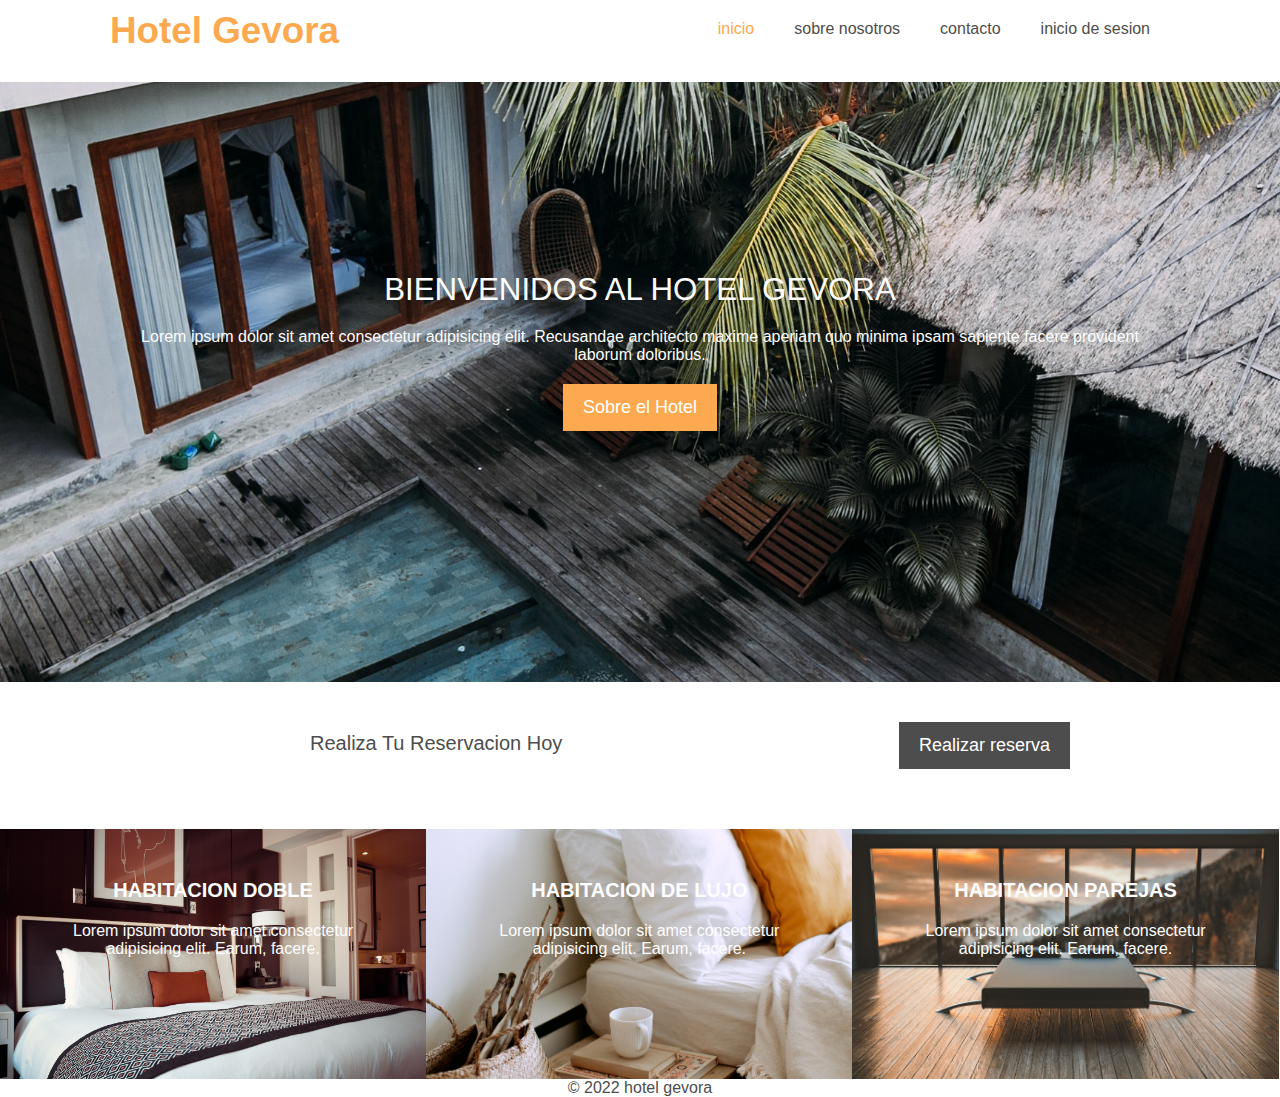
<file: html/index.html>
<!DOCTYPE html>
<html lang="en">
<head>
    <meta charset="UTF-8">
    <meta http-equiv="X-UA-Compatible" content="IE=edge">
    <meta name="viewport" content="width=device-width, initial-scale=1.0">
    <link rel="stylesheet" href="../css/style.css">
    <link rel="stylesheet" media="screen and (max width:760px)" href="..//css/mobile.css">
    <title>hotel gevora | inicio</title>
</head>
<body>
    <header>
        <nav id="navbar" class="py-70">
            <div class="container">
                <h1 class="logo"><a href="index.html">hotel gevora</a> </h1>
                <ul>
                    <li><a href="index.html"class="current">inicio</a></li>
                    <li><a href="sobrenosotros.html">sobre nosotros</a></li>
                    <li><a href="contact.html">contacto</a></li>
                    <li><a href="login.html">inicio de sesion</a></li>
                </ul>
            </div>
            <div id="showcase" class="py-50">
                <div class="container">
                    <h2>bienvenidos al hotel gevora</h2>
                    <p class="large">Lorem ipsum dolor sit amet consectetur adipisicing elit. Recusandae architecto maxime aperiam quo minima ipsam sapiente facere provident laborum doloribus.</p>
                    <a href="sobrenosotros.html"class="btn btn-light">Sobre el Hotel</a>
                </div>
            </div>
        </nav>
    </header>

    <section id="reservacion"class="py-40">
        <div class="container">
            <h4>Realiza tu reservacion hoy</h4>
            <a href="contact.html"class="btn btn-dark">Realizar reserva</a>
        </div>
    </section>

    <section id="features">
        <div class="box features-1">
            <h4>habitacion doble</h4>
                <p>Lorem ipsum dolor sit amet consectetur adipisicing elit. Earum, facere.</p>
        </div>
        <div class="box features-2">
            <h4>habitacion de lujo</h4>
                <p>Lorem ipsum dolor sit amet consectetur adipisicing elit. Earum, facere.</p>
        </div>
        <div class="box features-3">
            <h4>habitacion parejas</h4>
                <p>Lorem ipsum dolor sit amet consectetur adipisicing elit. Earum, facere.</p>
        </div>
    </section>
    
    <div class="clr"></div>

    <footer id="mainfooter" >
        <p>&copy; 2022 hotel gevora</p>
    </footer>


</body>
</html>
</file>
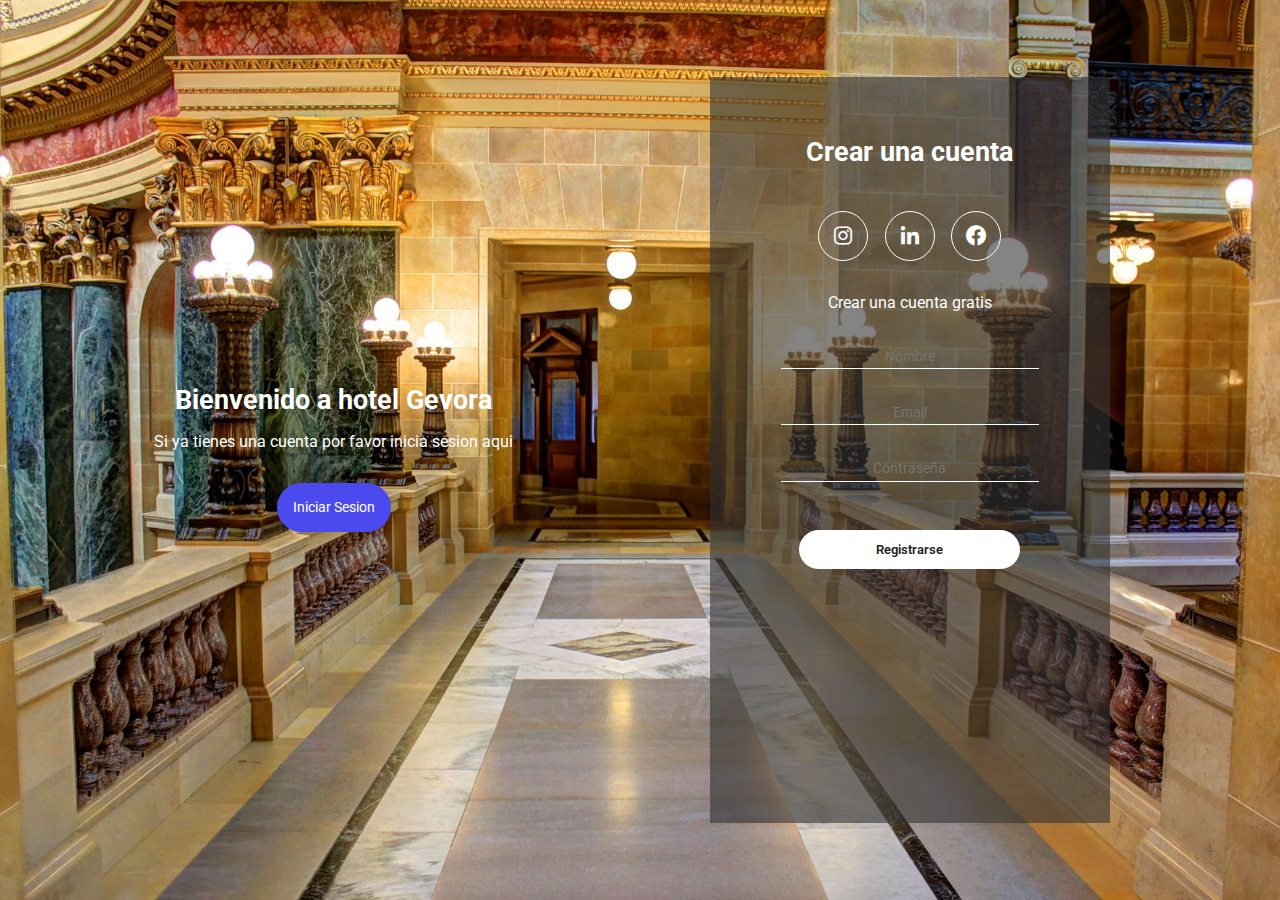
<file: login_registro_inicial.html>
<!DOCTYPE html>
<html lang="en">
<head>
    <meta charset="UTF-8">
    <meta http-equiv="X-UA-Compatible" content="IE=edge">
    <meta name="viewport" content="width=device-width, initial-scale=1.0">
    <link rel="stylesheet" href="./css/login_registro.css">
    <link rel="preconnect" href="https://fonts.googleapis.com">
    <link rel="preconnect" href="https://fonts.gstatic.com" crossorigin>
    <link href="https://fonts.googleapis.com/css2?family=Roboto:wght@400;700&display=swap" rel="stylesheet">
    <link href='https://unpkg.com/boxicons@2.1.1/css/boxicons.min.css' rel='stylesheet'>
    <title>login y registro usuario final</title>
</head>
<body>
    <div class="container-form sign-up">
        <div class="welcome-back">
            <div class="message">
                <h2>Bienvenido a hotel Gevora</h2>
                <p>Si ya tienes una cuenta por favor inicia sesion aqui</p>
                <button class="sign-up-btn">Iniciar Sesion</button>
            </div>
        </div>
        <form class="formulario">
            <h2 class="create-account">Crear una cuenta</h2>
            <div class="iconos">
                <div class="border-icon">
                    <i class='bx bxl-instagram'></i>
                </div>
                <div class="border-icon">
                    <i class='bx bxl-linkedin' ></i>
                </div>
                <div class="border-icon">
                    <i class='bx bxl-facebook-circle' ></i>
                </div>
            </div>
            <p class="cuenta-gratis">Crear una cuenta gratis</p>
            <input type="text" placeholder="Nombre">
            <input type="email" placeholder="Email">
            <input type="password" placeholder="Contraseña">
            <input type="button" value="Registrarse">
        </form>
    </div>
    <div class="container-form sign-in">
        <form class="formulario">
            <h2 class="create-account">Iniciar Sesion</h2>
            <div class="iconos">
                <div class="border-icon">
                    <i class='bx bxl-instagram'></i>
                </div>
                <div class="border-icon">
                    <i class='bx bxl-linkedin' ></i>
                </div>
                <div class="border-icon">
                    <i class='bx bxl-facebook-circle' ></i>
                </div>
            </div>
            <p class="cuenta-gratis">¿Aun no tienes una cuenta?</p>
            <input type="email" placeholder="Email">
            <input type="password" placeholder="Contraseña">
            <input type="button" value="Iniciar Sesion">
        </form>
        <div class="welcome-back">
            <div class="message">
                <h2>Bienvenido de nuevo</h2>
                <p>Si aun no tienes una cuenta por favor registrese aqui</p>
                <button class="sign-in-btn">Registrarse</button>
            </div>
        </div>
    </div>
    <script src="./login_registro.js"></script>
</body>
</html>
</file>
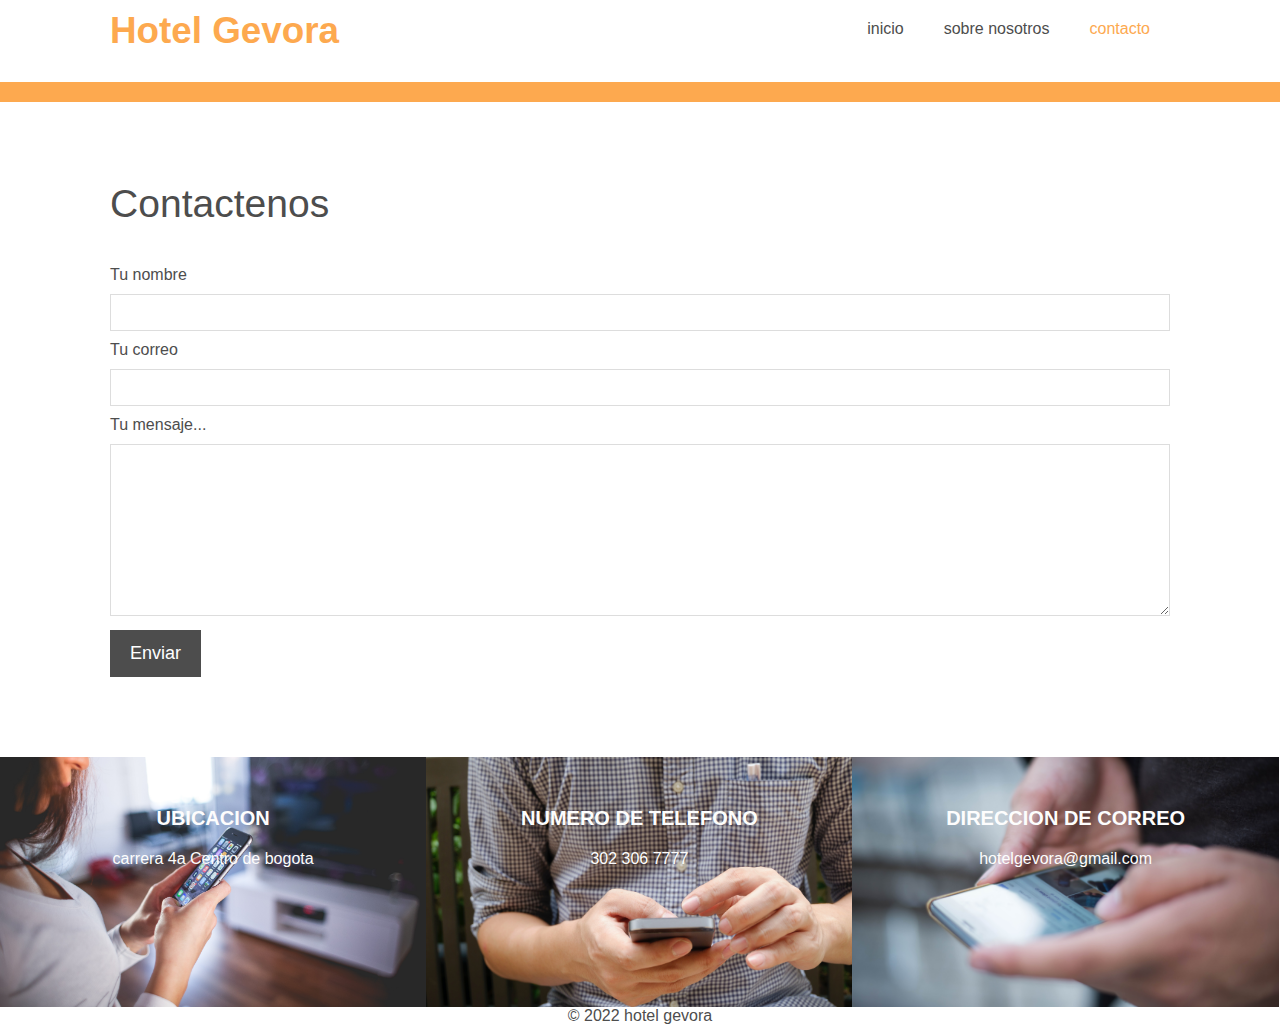
<file: html/contact.html>
<!DOCTYPE html>
<html lang="en">
<head>
    <meta charset="UTF-8">
    <meta http-equiv="X-UA-Compatible" content="IE=edge">
    <meta name="viewport" content="width=device-width, initial-scale=1.0">
    <link rel="stylesheet" href="../css/style.css">
    <link rel="stylesheet" media="screen and (max width:760px)" href="..//css/mobile.css">
    <title>hotel gevora | contact</title>
</head>
<body>
    <header>
        <nav id="navbar" class="py-70">
            <div class="container">
                <h1 class="logo"><a href="index.html">hotel gevora</a> </h1>
                <ul>
                    <li><a href="index.html">inicio</a></li>
                    <li><a href="sobrenosotros.html">sobre nosotros</a></li>
                    <li><a href="contact.html"class="current">contacto</a></li>
                </ul>
            </div>
        </nav>
    </header>

    <hr>

    <section id="contact" class="py-80">
        <div class="container">
            <h1>Contactenos</h1>
            <form action="">
                <label for="name">Tu nombre</label>
                <input type="text" id="name">

                <label for="mail">Tu correo</label>
                <input type="mail" id="mail">

                <label for="message">Tu mensaje...</label>
                <textarea name="message" id="message" cols="30" rows="10"></textarea>

                <button class="btn btn-dark">Enviar</button>

            </form>
        </div>
    </section>

    <section id="features-contact">
        <div class="box location">
            <h4>Ubicacion</h4>
            <p>carrera 4a Centro de bogota</p>
        </div>
        <div class="box phone">
            <h4>Numero de telefono</h4>
            <p>302 306 7777</p>
        </div>
        <div class="box email">
            <h4>Direccion de correo</h4>
            <p>hotelgevora@gmail.com</p>
        </div>
    </section>

    <div class="clr"></div>

    <footer id="mainfooter" >
        <p>&copy; 2022 hotel gevora</p>
    </footer>


</body>
</html>
</file>
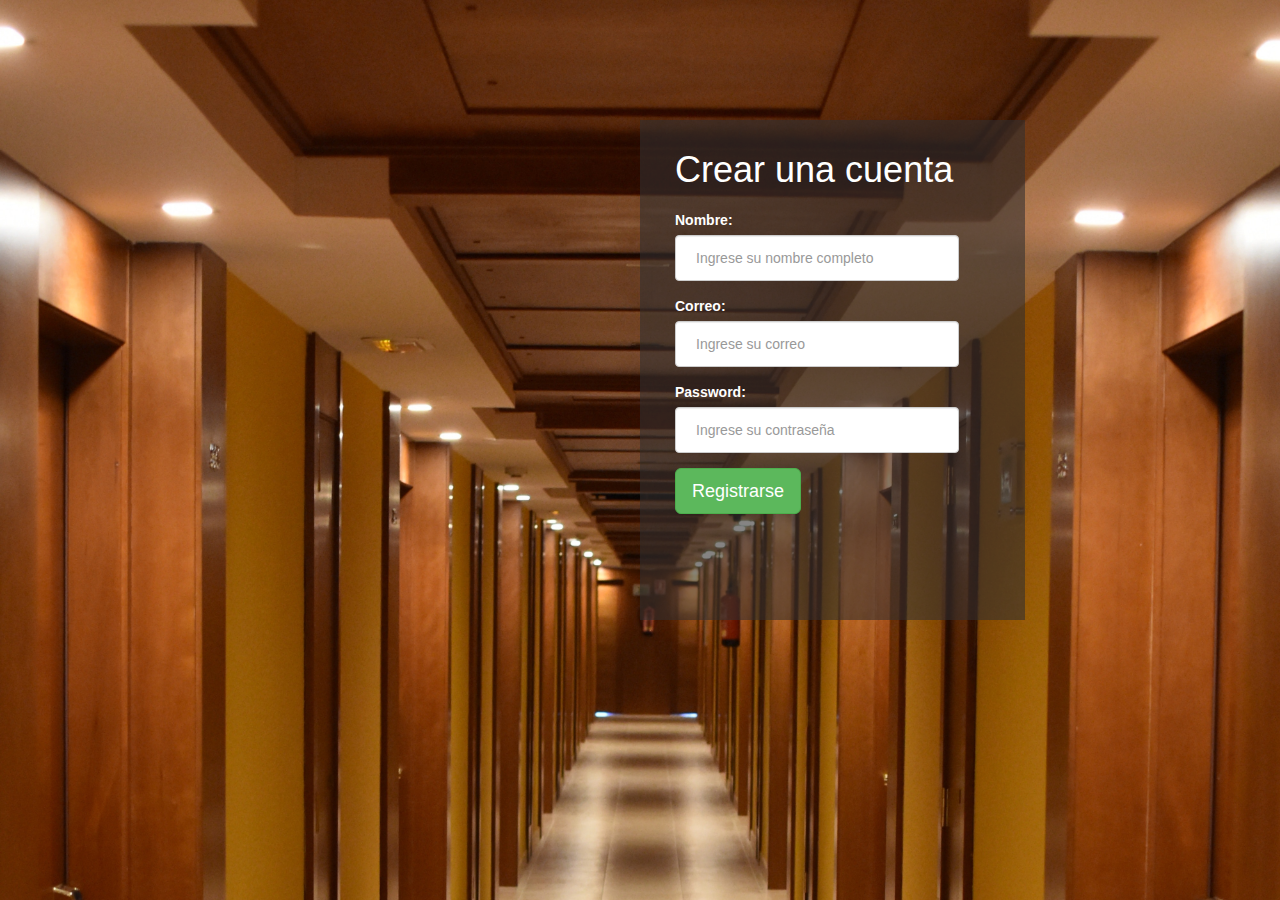
<file: Registration-form/registro.html>
<!DOCTYPE html>
<html>

<head>
    <meta name="viewport" content="width=device-width, initial-scale=1">
    <meta charset="utf-8">
    <title>Registro de usuario nuevo</title>
    <link rel="stylesheet" href="http://maxcdn.bootstrapcdn.com/bootstrap/3.3.7/css/bootstrap.min.css">
    <link rel="stylesheet" type="text/css" href="css/estilos.css">
</head>

<body>
    <div class="container" id="formulario_registro">
        <div class="imagen"></div>
        <div class="frm">
            <h1>Crear una cuenta</h1>
            <form>
                <div class="form-group">
                    <label for="username">Nombre:</label>
                    <input type="text" class="form-control" id="nombre" placeholder="Ingrese su nombre completo">
                </div>
                <div class="form-group">
                    <label for="email">Correo:</label>
                    <input type="email" class="form-control" id="email" placeholder="Ingrese su correo">
                </div>
                <div class="form-group">
                    <label for="pwd">Password:</label>
                    <input type="password" class="form-control" id="pwd" placeholder="Ingrese su contraseña">
                </div>
                <div class="form-group">
                    <button type="submit" class="btn btn-success btn-lg">Registrarse</button>
                </div>
            </form>
        </div>
    </div>
</body>

</html>
</file>
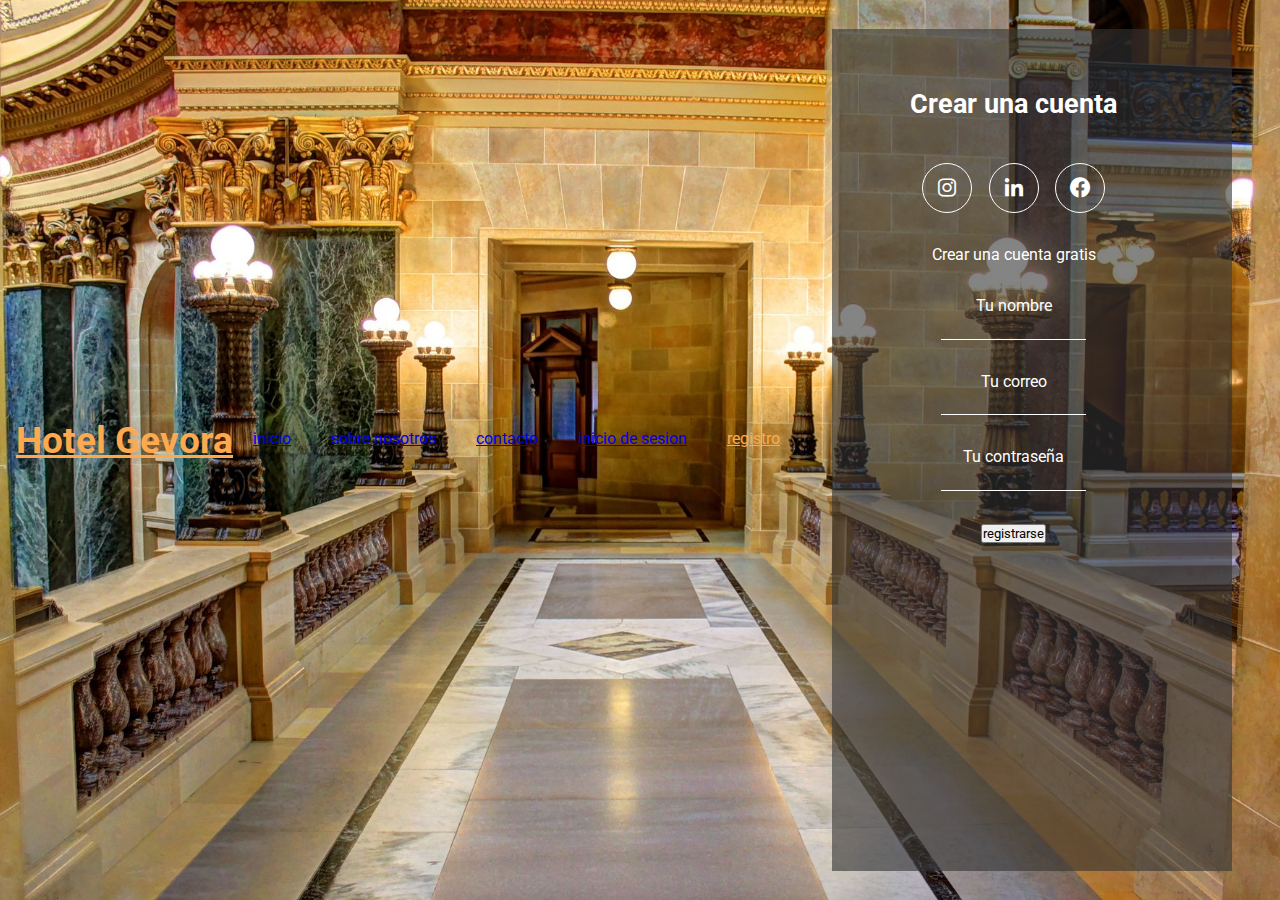
<file: src/templates/auth/registro.html>
<!DOCTYPE html>
<html lang="en">
    <head>
        <meta charset="UTF-8">
        <meta http-equiv="X-UA-Compatible" content="IE=edge">
        <meta name="viewport" content="width=device-width, initial-scale=1.0">
        <link rel="stylesheet" href="../../static/css/login_registro.css">
        <link rel="preconnect" href="https://fonts.googleapis.com">
        <link rel="preconnect" href="https://fonts.gstatic.com" crossorigin>
        <link href="https://fonts.googleapis.com/css2?family=Roboto:wght@400;700&display=swap" rel="stylesheet">
        <link href='https://unpkg.com/boxicons@2.1.1/css/boxicons.min.css' rel='stylesheet'>
        <title>hotel gevora | registro</title>
    </head>
<body>
    <header>
        <nav id="navbar" class="py-30">
            <div class="container">
                <h1 class="logo"><a href="index.html">Hotel Gevora</a> </h1>
                <ul>
                    <li><a href="index.html">inicio</a> </li>
                    <li><a href="sobrenosotros.html">sobre nosotros</a> </li>
                    <li><a href="contact.html">contacto</a> </li>
                    <li><a href="login.html">inicio de sesion</a></li>
                    <li><a href="registro.html"class="current">registro</a></li>
                </ul>
            </div>
            
            </div>
        </nav>
    </header>

<section id="formulario">
    <div class="container-form sign-up">
        <form action="/registro/guardar" method="post" enctype="multipart/form-data">
            <h2 class="create-account">Crear una cuenta</h2>
            <div class="iconos">
                <div class="border-icon">
                    <i class='bx bxl-instagram'></i>
                </div>
                <div class="border-icon">
                    <i class='bx bxl-linkedin' ></i>
                </div>
                <div class="border-icon">
                    <i class='bx bxl-facebook-circle' ></i>
                </div>
            </div>
            <p class="cuenta-gratis">Crear una cuenta gratis</p>
            <label for="name">Tu nombre</label>
            <input type="text" name="nombre_form" id="name">
            <label for="mail">Tu correo</label>
            <input type="email" name="correo_form" id="mail">
            <label for="message">Tu contraseña</label>
            <input type="password" name="password_form" id="password">
            <button type='submit'  class="btn btn-dark">registrarse</button>
        </form>
    </div>
</section>

</body>
</html>
</file>
<file: css/mobile.css>
/* Utility Classes */
.py-80 {padding: 30px 0;}
.py-50 {padding: 20px 0;}
.py-30 {padding: 10px 0;}

.box {
  float: none;
  width: 100%;
}

/* Navbar */
#navbar {
  text-align: center;
}

#navbar .logo {
  float: none;
  padding-bottom: 10px;
}

#navbar ul {
  float: none;
}

#navbar ul li {
  float: none;
}

#navbar ul li a {
  padding: 10px;
}

/* Showcase */
#showcase {
  margin-top: 10px;
  padding: 80px;
  height: 100%;
}

/* Reservation */
#reservation {
  text-align: center;
}
#reservation h2 {
  float: none;
  margin: 10px;
}

#reservation a {
  float: none;
  margin: 10px;
}

/* About */
#about {
  text-align: center;
}

#about .about-content {
  float: none;
  width: 100%;
  padding: 10px;
}

#about .about-img {
  float: none;
  width: 100%;
}
</file>
<file: css/login_registro.css>
* {
    margin: 0;
    padding: 0;
    box-sizing: border-box;
    font-family: 'Roboto', sans-serif;
}

body {
    height: 100vh;
    display: flex;
    align-items: center;
    justify-content: center;
    background-image: url(../img/recepcion.jpg);
    background-position: center;
    background-repeat: no-repeat;
    background-size: cover;
    color: #fff;
}

.container-form {
    width: 90%;
    height: 90vh;
    display: flex;
    justify-content: space-around;
    transition:  all .5s ease-out;
}

.welcome-back {
    display: flex;
    align-items: center;
    text-align: center;
}

.message {
    padding: 1rem;
}

.message h2 {
    font-size: 1.7rem;
    padding: 1rem 0;
}

.message button {
    padding: 1rem;
    font-weight: 400;
    background-color: #4a4aee;
    border-radius: 2rem;
    border: none;
    outline: none;
    cursor: pointer;
    font-size: .9rem;
    margin-top: 2rem;
    transition: all .3s ease-in;
    color: #fff;
}

.message button:hover {
    background-color: #6464f8;
}

.formulario {
    width: 400px;
    padding: 1rem;
    margin: 2rem;
    background-color: rgb(51, 51, 51, 0.602);
    text-align: center;
}

.create-account {
    padding: 2.7rem 0;
    font-size: 1.7rem;
}

.iconos {
    width: 200px;
    display: flex;
    justify-content: space-around;
    margin: auto;
}

.border-icon {
    height: 20px;
    width: 20px;
    display: flex;
    align-items: center;
    justify-content: center;
    padding: 1.5rem;
    border: solid thin white;
    border-radius: 50%;
    font-size: 1.5rem;
    transition: all .3s ease-in;
}

.border-icon:hover {
    background-color: #4a4aee;
    cursor: pointer;
}

.cuenta-gratis {
    padding: 2rem 0;
}

.formulario input {
    width: 70%;
    display: block;
    margin: auto;
    margin-bottom: 2rem;
    background-color: transparent;
    border: none;
    border-bottom: white thin solid;
    text-align: center;
    outline: none;
    padding: .2rem 0;
    font-size: .9rem;
    color: white;
}

.formulario input[type="button"] {
    width: 60%;
    margin: auto;
    border: solid thin white;
    padding: .7rem;
    border-radius: 2rem;
    background-color: white;
    font-weight: 600;
    margin-top: 3rem;
    font-size: .8rem;
    cursor: pointer;
    color: #222;
}

.sign-in {
    position: absolute;
    opacity: 0;
    visibility: hidden;
}

.sign-in.active {
    opacity: 1;
    visibility: visible;
}

.sign-up.active {
    opacity: 0;
    visibility: hidden;
}
</file>
<file: Registration-form/css/estilos.css>
html{
    background: url("../imagenes/loginh.jpg") no-repeat;
	background-size: cover;
    min-height: 100%;
}

body{
	background-color: transparent;
	color: white;
	
}

#formulario_registro{
	max-width: 800px;
	margin: 120px auto;
}

 #formulario_registro .imagen{
	float:left;
	background-image: url("");
	width: 50%;
	background-size: cover;
	background-position: 25%;
}

#formulario_registro .frm{
	float:right;
	height: 500px;
    width: 50%;
    min-width: 250px;
    padding: 0 35px;
    background-size: 100% 100%;
    background-color: rgba(50, 48, 48, 0.591);
}

#formulario_registro h1{
	margin-top: 30px;
	margin-bottom: 20px;
	background-color:transparent;
	color: white;
}

#formulario_registro .form-control{
	width: 90%;
	padding: 12px 20px;
	height: auto;
}

@media screen and (max-width: 700px){
	#formulario_registro .imagen{
		width: 30%;
	    background-position: 60%;
	}

	#formulario_registro .frm{
		width: 70%;
		
	}

	#formulario_registro .form-control{
		width: 100%;
	}
}

@media screen and (max-width: 500px){
	#formulario_registro .imagen{
		display: none;
	}

	#formulario_registro .frm{
		width: 100%;
	}

	#formulario_registro h1{
		text-align: center;
	}

	#formulario_registro .btn{
		width: 100%;
		margin-top: 40px;
		color: rgb(0, 0, 0);
		
		
		
	}
}
</file>
<file: src/static/css/login_registro.css>
* {
    margin: 0;
    padding: 0;
    box-sizing: border-box;
    font-family: 'Roboto', sans-serif;
}

body {
    height: 100vh;
    display: flex;
    align-items: center;
    justify-content: center;
    background-image: url(../img/recepcion.jpg);
    background-position: center;
    background-repeat: no-repeat;
    background-size: cover;
    color: #fff;
}

.container-form {
    width: 90%;
    height: 90vh;
    display: flex;
    justify-content: space-around;
    transition:  all .5s ease-out;
}

.welcome-back {
    display: flex;
    align-items: center;
    text-align: center;
}

.message {
    padding: 1rem;
}

.message h2 {
    font-size: 1.7rem;
    padding: 1rem 0;
}

.message button {
    padding: 1rem;
    font-weight: 400;
    background-color: #4a4aee;
    border-radius: 2rem;
    border: none;
    outline: none;
    cursor: pointer;
    font-size: .9rem;
    margin-top: 2rem;
    transition: all .3s ease-in;
    color: #fff;
}

.message button:hover {
    background-color: #6464f8;
}

#formulario {
    width: 400px;
    padding: 1rem;
    margin: 2rem;
    background-color: rgb(51, 51, 51, 0.602);
    text-align: center;
}

.create-account {
    padding: 2.7rem 0;
    font-size: 1.7rem;
}

.iconos {
    width: 200px;
    display: flex;
    justify-content: space-around;
    margin: auto;
}

.border-icon {
    height: 20px;
    width: 20px;
    display: flex;
    align-items: center;
    justify-content: center;
    padding: 1.5rem;
    border: solid thin white;
    border-radius: 50%;
    font-size: 1.5rem;
    transition: all .3s ease-in;
}

.border-icon:hover {
    background-color: #4a4aee;
    cursor: pointer;
}

.cuenta-gratis {
    padding: 2rem 0;
}

#formulario input {
    width: 70%;
    display: block;
    margin: auto;
    margin-bottom: 2rem;
    background-color: transparent;
    border: none;
    border-bottom: white thin solid;
    text-align: center;
    outline: none;
    padding: .2rem 0;
    font-size: .9rem;
    color: white;
}

#formulario input[type="button"] {
    width: 60%;
    margin: auto;
    border: solid thin white;
    padding: .7rem;
    border-radius: 2rem;
    background-color: white;
    font-weight: 600;
    margin-top: 3rem;
    font-size: .8rem;
    cursor: pointer;
    color: #222;
}

.sign-in {
    position: absolute;
    opacity: 0;
    visibility: hidden;
}

.sign-in.active {
    opacity: 1;
    visibility: visible;
}

.sign-up.active {
    opacity: 0;
    visibility: hidden;
}
/* Navbar */
#navbar .logo {
    font-size: 2.3rem;
    float: left;
    padding-top: 10px;
    padding-bottom: 30px;
  }
  
  #navbar h1 a {
    color: #fda94f;
  }
  
  #navbar ul {
    float: right;
    list-style: none;
  }
  
  #navbar ul li {
    float: left;
  }
  
  #navbar ul li a {
    display: block;
    padding: 20px;
    text-align: center;
  }
  
  #navbar ul li a.current,
  #navbar ul li a:hover {
    color: #fda94f;
  }
</file>
<file: css/style.css>
/* Reset */
* {
    padding: 0;
    margin: 0;
    box-sizing: border-box;
  }
  
  /* Main Styling */
  html,
  body {
    font-family: 'Roboto', sans-serif;
    color: rgb(253, 253, 253);
  }
  
  h1 {font-size: 2.441rem;}
  h2 {font-size: 1.953rem;}
  h3 {font-size: 1.563rem;}
  h4 {font-size: 1.25rem;}
  
  h1,
  h2,
  h3,
  h4 {
    text-transform: capitalize;
  }
  
  p {
    font-size: 1rem;
  }
  
  a {
    text-decoration: none;
    color: #4d4d4d;
  }
  
  hr {
    background: #fda94f;
    height: 20px;
    border: none;
  }
  
  /* Utility Classes */
  .container {
    margin: auto;
    max-width: 1100px;
    overflow: auto;
    padding: 0 20px;
  }
  
  .btn {
    display: inline-block;
    font-size: 18px;
    color: #fff;
    padding: 13px 20px;
    border: none;
    cursor: pointer;
  }
  
  .btn-light {
    background: #fda94f;
  }
  
  .btn-dark {
    background: #4d4d4d;
  }
  
  .btn-light:hover {
    background: #fec281;
  }
  
  .btn-dark:hover {
    background: #737373;
  }
  
  .py-80 {padding: 80px 0;}
  .py-40 {padding: 40px 0;}
  .py-20 {padding: 20px 0;}
  
  .box {
    float: left;
    width: 33.3%;
    text-align: center;
    padding: 50px;
    height: 250px;
  }
  
  .box h4 {
    padding-bottom: 20px;
    text-transform: uppercase;
  }
  
  .clr {
    clear: both;
  }
  
  /* Navbar */
  #navbar .logo {
    font-size: 2.3rem;
    float: left;
    padding-top: 10px;
    padding-bottom: 30px;
  }
  
  #navbar h1 a {
    color: #fda94f;
  }
  
  #navbar ul {
    float: right;
    list-style: none;
  }
  
  #navbar ul li {
    float: left;
  }
  
  #navbar ul li a {
    display: block;
    padding: 20px;
    text-align: center;
  }
  
  #navbar ul li a.current,
  #navbar ul li a:hover {
    color: #fda94f;
  }
  
  /* Showcase */
  #showcase {
    background: url('../images/hotel.jpg');
    background-repeat: no-repeat;
    background-position: center;
    background-size: cover;
    padding: 190px 60px;
    height: 600px;
    text-align: center;
  }
  
  #showcase h2,
  #showcase p {
    padding-bottom: 20px;
  }
  
  #showcase h2 {
    text-transform: uppercase;
    font-weight: lighter;
  }
  
  /* Reservation */
  #reservacion {
    margin-bottom: 20px;
  }
  
  #reservacion h4 {
    float: left;
    margin-left: 200px;
    margin-top: 10px;
    font-weight: lighter;
    color: #4d4d4d;
  }
  
  #reservacion a {
    float: right;
    margin-right: 100px;
  }
  
  /* Features */
  #features .features-1 {
    background: url('../images/hotelha.jpg');
    background-repeat: no-repeat;
    background-size: cover;
    background-position: center;
  }
  #features .features-2 {
    background: url('../images/habitacion2.jpg');
    background-repeat: no-repeat;
    background-size: cover;
    background-position: center;
  }
  #features .features-3 {
    background: url('../images/pexels.jpg');
    background-repeat: no-repeat;
    background-size: cover;
    background-position: center;
  }
  
  /* About */
  #about {
    background: #fda94f;
  }
  
  #about .about-content {
    float: left;
    width: 50%;
    padding-right: 20px;
  }
  
  #about .about-content h1 {
    font-weight: lighter;
    padding-bottom: 20px;
  }
  
  #about .about-img {
    float: right;
    width: 50%;
  }
  
  #about .about-img img {
    width: 100%;
  }
  .logo h1 {
    font-family: 'Courgette', sans-serif;
  }
  
  /* Testimonials */
  #testimonial {
    background: url('..//images/donal.jpg');
    background-repeat: no-repeat;
    background-size: cover;
    background-position: center;
    text-align: center;
    height: 450px;
  }
  
  #testimonial h2{
    font-weight: red;
    padding-bottom: 20px;
  }
  
  .testimonial-content {
    background: rgb(77, 77, 77, 0.8);
    padding: 20px;
    margin-bottom: 20px;
    border-radius: 5px;
  }
  
  .testimonial-content img{
    float: left;
    height: 50px;
    border-radius: 50%;
  }
  
  /* Contact */
  #contact {
    color: #4d4d4d;
  }
  
  #contact h1 {
    padding-bottom: 40px;
    font-weight: lighter;
  }
  
  #contact label {
    display: block;
    margin-bottom: 10px;
  }
  
  #contact input,
  #contact textarea {
    width: 100%;
    padding: 10px;
    margin-bottom: 10px;
    border: 1px solid #ddd;
  }
  
  /* Features Contact */
  #features-contact .location {
    background: url('../images/contact1.jpg');
    background-repeat: no-repeat;
    background-position: center;
    background-size: cover;
  }
  
  #features-contact .phone{
    background: url('../images/contac2.jpg');
    background-repeat: no-repeat;
    background-position: center;
    background-size: cover;
  }
  
  #features-contact .email {
    background: url('../images/contac3.jpg');
    background-repeat: no-repeat;
    background-position: center;
    background-size: cover;
  }
  
  /* Footer */
  #mainfooter {
    text-align: center;
    color: #4d4d4d;
  }
</file>
